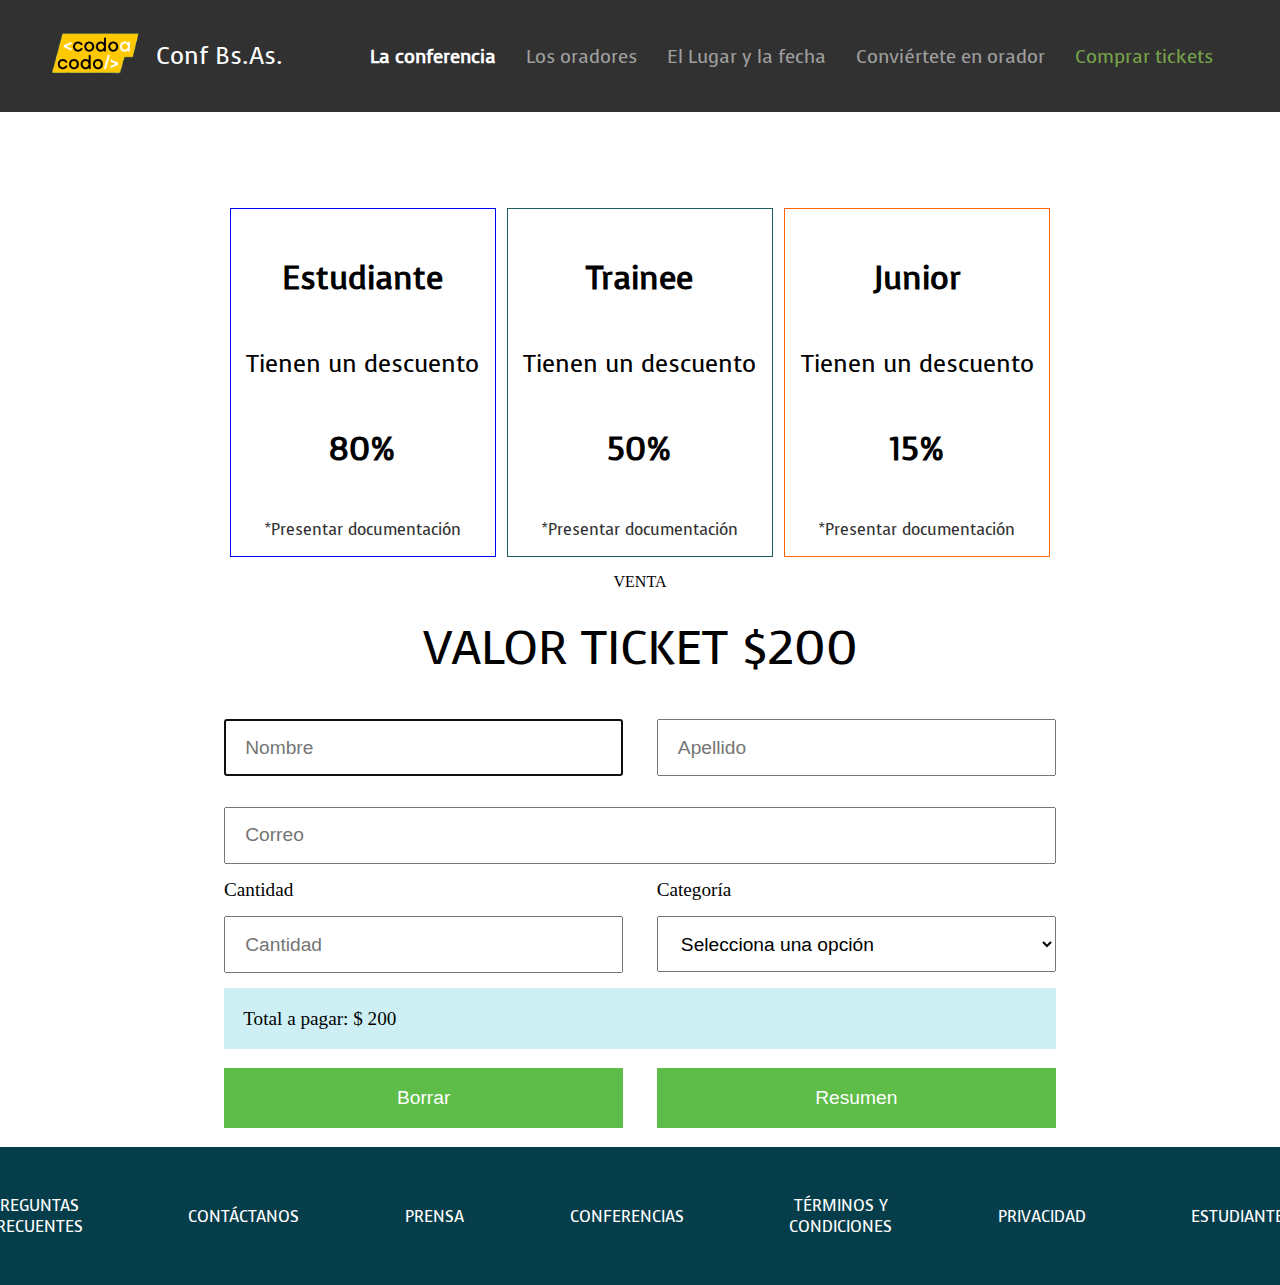
<file: index.html>
<!DOCTYPE html>
<html lang="en">

<head>
    <meta charset="UTF-8">
    <meta http-equiv="X-UA-Compatible" content="IE=edge">
    <meta name="viewport" content="width=device-width, initial-scale=1.0">
    <meta name="keywords" content="CodoaCodo, código, aprender" />
    <meta name="author" content="Eduardo Ezequiel Criscueli" />
    <meta name="copyright" content="EEC" />

    <!-- Ícono de la página web  -->
    <link rel="shortcut icon" href="./imgs/codoacodo.ico" type="image/x-icon">

    <!-- Estilos  -->
    <link rel="stylesheet" href="./css/tickets.css">

    <title>Conf Bs As</title>
</head>

<body>
    <!-- Encabezado -->
    <div class="encabezado">
        <div class="empresa">
            <div class="logo">
                <img src="./imgs/codoacodo.png" alt="">
            </div>
            <div class="razon-social">
                <p>Conf Bs.As.</p>
            </div>
        </div>
        <div class="menu">
            <ul>
                <li><a class="primero" href="./index.html">La conferencia</a></li>
                <li><a href="./index.html#orad">Los oradores</a></li>
                <li><a href="./index.html#lug">El Lugar y la fecha</a></li>
                <li><a href="./index.html#convi">Conviértete en orador</a></li>
                <li><a class="quinto" href="#">Comprar tickets</a></li>
            </ul>
        </div>
    </div>

    <!-- Categorías -->
    <div class="oradores">
        <div class="tarjetas">
            <div class="tarjeta" id="tarj1">
                <p class="tit_tarjeta">Estudiante</p>
                <p class="descuento">Tienen un descuento</p>
                <p class="porcentaje">80%</p>
                <p class="presentar">*Presentar documentación</p>
            </div>
            <div class="tarjeta" id="tarj2">
                <p class="tit_tarjeta">Trainee</p>
                <p class="descuento">Tienen un descuento</p>
                <p class="porcentaje">50%</p>
                <p class="presentar">*Presentar documentación</p>
            </div>
            <div class="tarjeta" id="tarj3">
                <p class="tit_tarjeta">Junior</p>
                <p class="descuento">Tienen un descuento</p>
                <p class="porcentaje">15%</p>
                <p class="presentar">*Presentar documentación</p>
            </div>

        </div>
    </div>

    <!-- Formulario de Inscripción -->
    <div class="inscripcion">
        <p class="venta">VENTA</p>
        <P class="valor_ticket">VALOR TICKET $<span id="valor_base"></span></P>
        
        <div class="nya">
            <div>
                <input type="text" name="nombre" id="nombre" placeholder="Nombre" autofocus>
            </div>
            <div>
                <input type="text" name="apellido" id="apellido" placeholder="Apellido">
            </div>
        </div>

        <div class="correo">
            <input type="email" name="correo" id="correo" placeholder="Correo">
        </div>

        <div class="div_cyc">
            <div class="nom">
                <p>Cantidad</p>
                <input type="number" name="cantidad" id="cantidad" min="1" placeholder="Cantidad" onchange="actualizarMontoTotal()" required>
            </div>
            <div class="nom">
                <p>Categoría</p>
                <select name="categoria" id="categoria" required onchange="actualizarMontoTotal()">
                    <option value="" disabled selected>Selecciona una opción</option>
                    <option value="Estudiante">Estudiante</option>
                    <option value="Trainee">Trainee</option>
                    <option value="Junior">Junior</option>
                    <option value="No">No aplica</option>
                </select>
            </div>
        </div>

        <div class="informe">
            <p>Total a pagar: $ <span id="costo"></span></p>
        </div>

        <div class="botones">
            <button id="btn-borrar" onclick="reiniciarForm()">Borrar</button>
            <button id="btn-resumen">Resumen</button>
        </div>
    </div>

    <!-- Pie de página -->
    <div class="pie">
        <div class="elem-pie"><a href="#">Preguntas<br>frecuentes</a></div>
        <div class="elem-pie"><a href="#">Contáctanos</a></div>
        <div class="elem-pie"><a href="#">Prensa</a></div>
        <div class="elem-pie"><a href="#">Conferencias</a></div>
        <div class="elem-pie"><a href="#">Términos y<br>condiciones</a></div>
        <div class="elem-pie"><a href="#">Privacidad</a></div>
        <div class="elem-pie"><a href="#">Estudiantes</a></div>
    </div>

    <!-- Scripts -->
    <script src="js/main.js"></script>
</body>
</file>
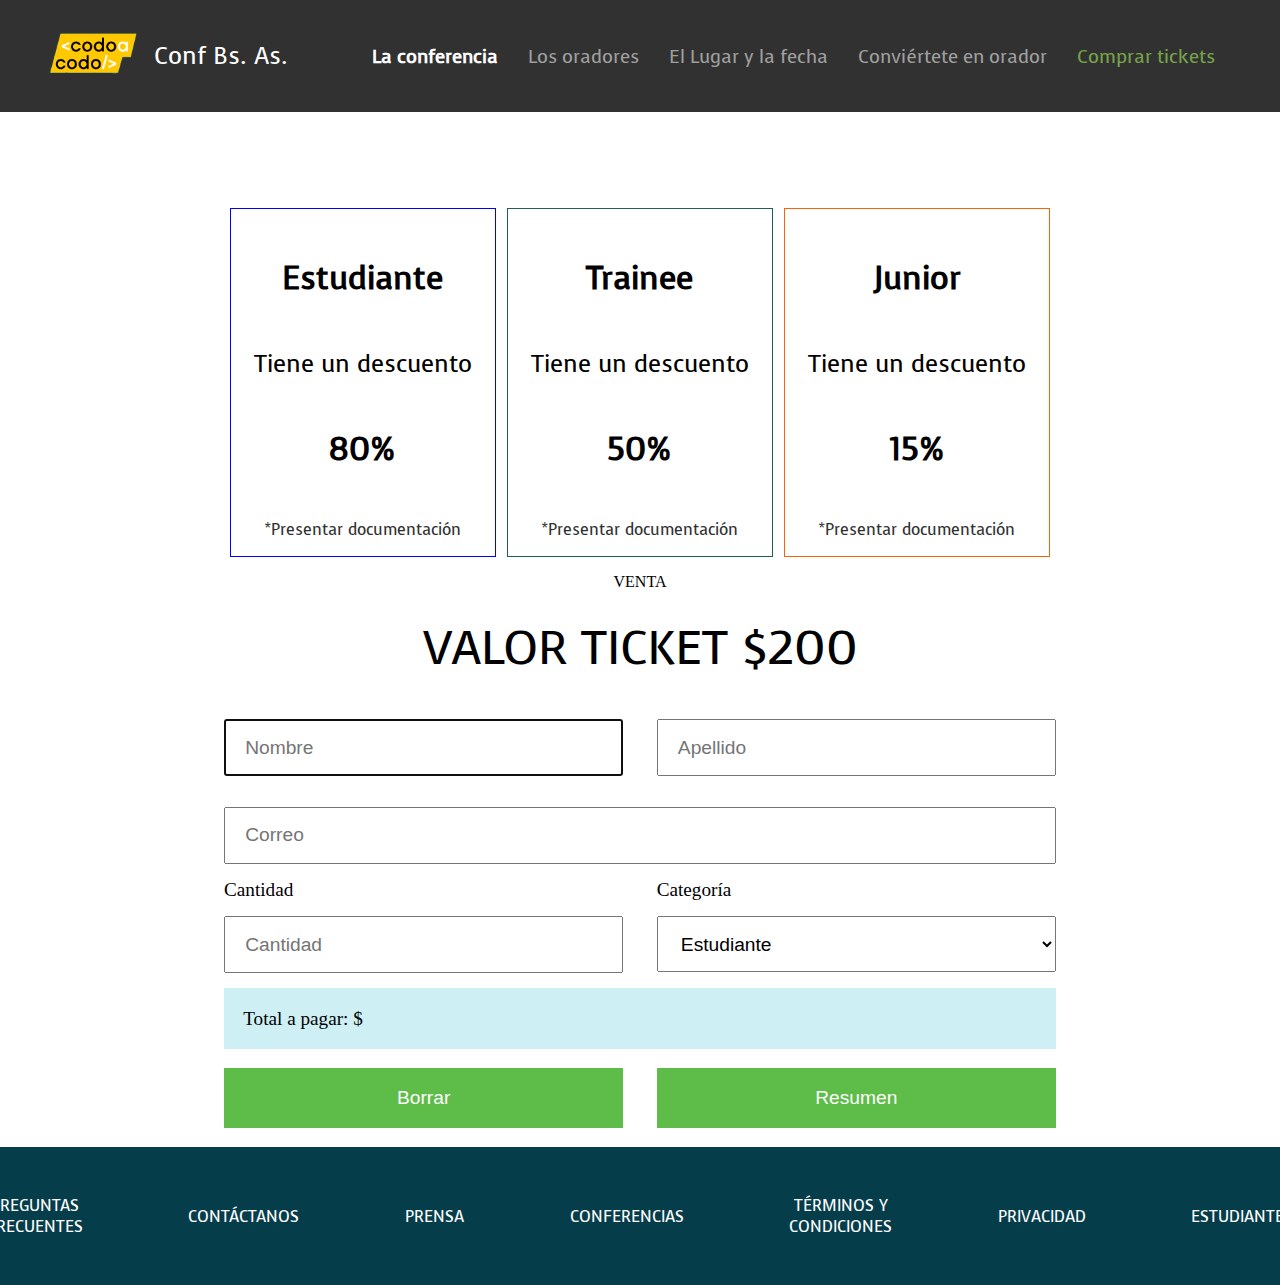
<file: tickets.html>
<!DOCTYPE html>
<html lang="en">

<head>
    <meta charset="UTF-8">
    <meta http-equiv="X-UA-Compatible" content="IE=edge">
    <meta name="viewport" content="width=device-width, initial-scale=1.0">
    <meta name="keywords" content="CodoaCodo, código, aprender" />
    <meta name="author" content="Eduardo Ezequiel Criscueli" />
    <meta name="copyright" content="EEC" />

    <!-- Ícono de la página web -->
    <link rel="shortcut icon" href="./imgs/codoacodo.ico" type="image/x-icon">

    <!-- Mis estilos -->
    <link rel="stylesheet" href="./css/tickets.css">

    <title>Conf Bs.As.</title>
</head>

<body>

    <!-- Encabezado -->
    <div class="encabezado">
        <div class="empresa">
            <div class="logo">
                <img src="./imgs/codoacodo.png" alt="">
            </div>
            <div class="razon-social">
                <p>Conf Bs. As.</p>
            </div>
        </div>
        <div class="menu">
            <ul>
                <li><a class="primero" href="./index.html">La conferencia</a></li>
                <li><a href="./index.html#orad">Los oradores</a></li>
                <li><a href="./index.html#lug">El Lugar y la fecha</a></li>
                <li><a href="./index.html#convi">Conviértete en orador</a></li>
                <li><a class="quinto" href="#">Comprar tickets</a></li>
            </ul>
        </div>
    </div>

    <!-- Categorías -->
    <div class="oradores">
        <div class="tarjetas">
            <div class="tarjeta" id="tarj1">
                <p class="tit_tarjeta">Estudiante</p>
                <p class="descuento">Tiene un descuento</p>
                <p class="porcentaje">80%</p>
                <p class="presentar">*Presentar documentación</p>
            </div>
            <div class="tarjeta" id="tarj2">
                <p class="tit_tarjeta">Trainee</p>
                <p class="descuento">Tiene un descuento</p>
                <p class="porcentaje">50%</p>
                <p class="presentar">*Presentar documentación</p>
            </div>
            <div class="tarjeta" id="tarj3">
                <p class="tit_tarjeta">Junior</p>
                <p class="descuento">Tiene un descuento</p>
                <p class="porcentaje">15%</p>
                <p class="presentar">*Presentar documentación</p>
            </div>

        </div>
    </div>

    <!-- Formulario de Inscripción -->
    <div class="inscripcion">
<p class="venta">VENTA</p>
<P class="valor_ticket">VALOR TICKET $200</P>
        <div class="nya">
            <div>
                <input type="text" name="nombre" id="nombre" placeholder="Nombre" autofocus>
            </div>
            <div>
                <input type="text" name="apellido" id="apellido" placeholder="Apellido">
            </div>
        </div>

        <div class="correo">
            <input type="email" name="correo" id="correo" placeholder="Correo">
        </div>

        <div class="div_cyc">
            <div class="nom">
                <p>Cantidad</p>
                <input type="number" name="cantidad" id="cantidad" min="1" placeholder="Cantidad">
            </div>
            <div class="nom">
                <p>Categoría</p>
                <select name="categoria" id="categoria">
                    <option value=".8">Estudiante</option>
                    <option value=".5">Trainee</option>
                    <option value=".15">Junior</option>
                </select>
            </div>

        </div>

        <div class="informe">
            <p>Total a pagar: $ <span id="costo"></span></p>
        </div>

        <div class="botones">
            <button id="btn-borrar">Borrar</button>
            <button id="btn-resumen">Resumen</button>
        </div>

    </div>

    <!-- Pie de página -->
    <div class="pie">
        <div class="elem-pie"><a href="#">Preguntas<br>frecuentes</a></div>
        <div class="elem-pie"><a href="#">Contáctanos</a></div>
        <div class="elem-pie"><a href="#">Prensa</a></div>
        <div class="elem-pie"><a href="#">Conferencias</a></div>
        <div class="elem-pie"><a href="#">Términos y<br>condiciones</a></div>
        <div class="elem-pie"><a href="#">Privacidad</a></div>
        <div class="elem-pie"><a href="#">Estudiantes</a></div>
    </div>

<script src="./js/main.js"></script>

</body>

</html>
</file>
<file: css/tickets.css>
/* 
Los estilos se pensaron para dispositivos móviles.
Las secciones y los elementos se respetaron por su ubicación.botones
 */

/* fuente de letra  */
@import url('https://fonts.googleapis.com/css2?family=Voces&display=swap');

/* Reseteo de estilos de navegadores */

* {
    margin: 0;
    padding: 0;
    box-sizing: border-box;
}


/* Encabezado */
body {
    padding-top: 17em;
}

.encabezado {
    background-color: #000;
    width: 100%;
    color: #fff;
    width: 100%;
    /* hacemos que la cabecera ocupe el ancho completo de la página */
    left: 0;
    /* Posicionamos la cabecera al lado izquierdo */
    top: 0;
    /* Posicionamos la cabecera pegada arriba */
    position: fixed;
    /* Hacemos que la cabecera tenga una posición fija */
    z-index: 10;
}

.empresa {
    display: flex;
    align-items: center;
}

.encabezado .empresa .logo img {
    width: 6em;
}

.encabezado .empresa .razon-social {
    font-size: 1.5em;
    font-family: 'Voces', cursive;
}

.encabezado .menu ul {
    list-style: none;
    display: flex;
    flex-direction: column;
    margin-left: 1em;
}

.encabezado .menu ul li {
    margin-bottom: .8em;
    text-transform: uppercase;
    font-family: 'Voces', cursive;
}

.encabezado .menu ul li a {
    text-decoration: none;
    color: #9f9f9f;
}

.encabezado .menu ul li a:hover {
    border-bottom: #9f9f9f solid 1px;
}

.encabezado .menu ul li .primero {
    color: #fff;
    font-weight: bold;
}

.encabezado .menu ul li .primero:hover {
    border-bottom: #fff solid 1px;
}

.encabezado .menu ul li .quinto {
    color: rgb(119, 163, 74);
}

.encabezado .menu ul li .quinto:hover {
    border-bottom: 1px solid rgb(119, 163, 74)
}


/* Categorías */

.oradores {
    padding-top: 1em;
}

.oradores p {
    text-align: center;
    font-family: 'Voces', cursive;
}

.p-orad1 {
    margin-top: .5em;
}

.p-orad2 {
    font-size: 2em;
}

.oradores .tarjetas {
    margin-top: 1em;
}

.oradores .tarjetas .tarjeta {
    width: 90%;
    margin: 1em auto;
    border: 1px solid rgb(161, 160, 160);
    font-family: 'Voces', cursive;
}

.oradores .tarjetas .tarjeta img {
    width: 100%;
}

.oradores .tarjetas .tarjeta span {
    padding: 5px 20px;
    border-radius: 5px;
    display: inline-block;
    margin-top: 1em;
    margin-left: 1em;
}

.oradores .tarjetas .tarjeta .js {
    color: #fff;
    background-color: goldenrod;
}

.oradores .tarjetas .tarjeta .re {
    color: #fff;
    background-color: rgb(25, 124, 140);
}

.oradores .tarjetas .tarjeta .ng {
    color: #fff;
    background-color: rgb(97, 97, 97);
}

.oradores .tarjetas .tarjeta .su {
    color: #fff;
    background-color: rgb(227, 16, 16);
}

.oradores .tarjetas .tarjeta .tarjeta-titulo {
    text-align: left;
    margin-left: .5em;
    font-size: 2em;
}

.oradores .tarjetas .tarjeta .tarjeta-parrafo {
    text-align: justify;
    margin: auto 1em;
    line-height: 1.5;
}

.tit_tarjeta,
.porcentaje {
    font-size: 2em;
    margin: 1.5em auto;
    font-weight: bold;
}

.descuento {
    font-size: 1.5em;
}

.presentar {
    color: #313131;
    margin-bottom: 1em;
}

#tarj1 {
    border: 1px solid blue;
}

#tarj2 {
    border: 1px solid rgb(30, 94, 93)
}

#tarj3 {
    border: 1px solid rgb(249, 98, 5);
}


/* Formulario de Inscripción */

.venta{
    text-align: center;
}

.valor_ticket{
    text-align: center;
    font-size: 3em;
    margin: .5em auto;
    font-family: 'Voces', cursive;
}

.inscripcion {
    width: 90%;
    margin: auto;
}

.inscripcion input,
.inscripcion select {
    width: 100%;
    padding: .8em 1em;
    margin: .8em auto;
    font-size: 1.2em;
}

.div_cyc .nom p {
    font-size: 1.2em;
}

.inscripcion .informe {
    background-color: rgb(206, 240, 244);
    font-size: 1.2em;
    padding: 1em;
}

.inscripcion .botones button {
    width: 100%;
    background-color: rgb(94, 188, 73);
    color: #fff;
    border: none;
    padding: 1em;
    margin: .8em auto;
    font-size: 1.2em;
}

.inscripcion .botones button:hover{
    cursor: pointer;
    color:#000
}

/* Pie de página */

.pie {
    background-color: rgb(6, 61, 74);
    display: flex;
    flex-direction: column;
    justify-content: center;
    align-items: center;
    padding: 1em auto;
    font-family: 'Voces', cursive;
}

.pie .elem-pie {
    padding: 1em;
    text-transform: uppercase;
}

.pie .elem-pie a {
    color: #fff;
    text-decoration: none;
}

.pie .elem-pie:hover {
    border: 1px solid #fff;
}

/* Estilos para dispositivos con pantalla grande */

@media (min-width: 600px) {

    /* Encabezado */
    body {
        padding-top: 10em;
    }

    .empresa {
        margin-top: 0;
    }

    .encabezado {
        background-color: #313131;
        display: flex;
        justify-content: space-around;
        align-items: center;
        height: 7em;
    }

    .encabezado .empresa .logo img {
        width: 7.5em;
    }

    .encabezado .menu ul {
        flex-direction: row;
        width: 100%;
        margin: auto 1em auto auto
    }

    .encabezado .menu ul li {
        margin: auto .8em;
        text-transform: none;
        font-size: 1.17em;
    }

    /* Oradores  */

    .oradores {
        width: 65%;
        margin: auto;
    }

    .tarjetas {
        display: flex;
    }

    .tarjetas #tarj1,
    .tarjetas #tarj2,
    .tarjetas #tarj3
    {
       width: 32%;
    }

    /* Formulario de Inscripción */

    .inscripcion {
        width: 65%;
    }

    .nya {
        display: flex;
        justify-content: space-between;
    }

    .nya div{
        width: 48%;
    }

    .div_cyc {
        display: flex;
        justify-content: space-between;
    }

    .div_cyc div{
        width: 48%;
    }

    .inscripcion .botones{
        display: flex;
        justify-content: space-between;
    }

    .inscripcion .botones button{
        margin: 1em 0;
        width: 48%;
    }

    /* Pie de página */

    .pie {
        flex-direction: row;
        justify-content: center;
    }

    .pie .elem-pie {
        text-align: center;
        margin: 2.3em;
        width: 12em;
        height: 4em;
        display: flex;
        flex-direction: column;
        justify-content: center;
    }

}
</file>
